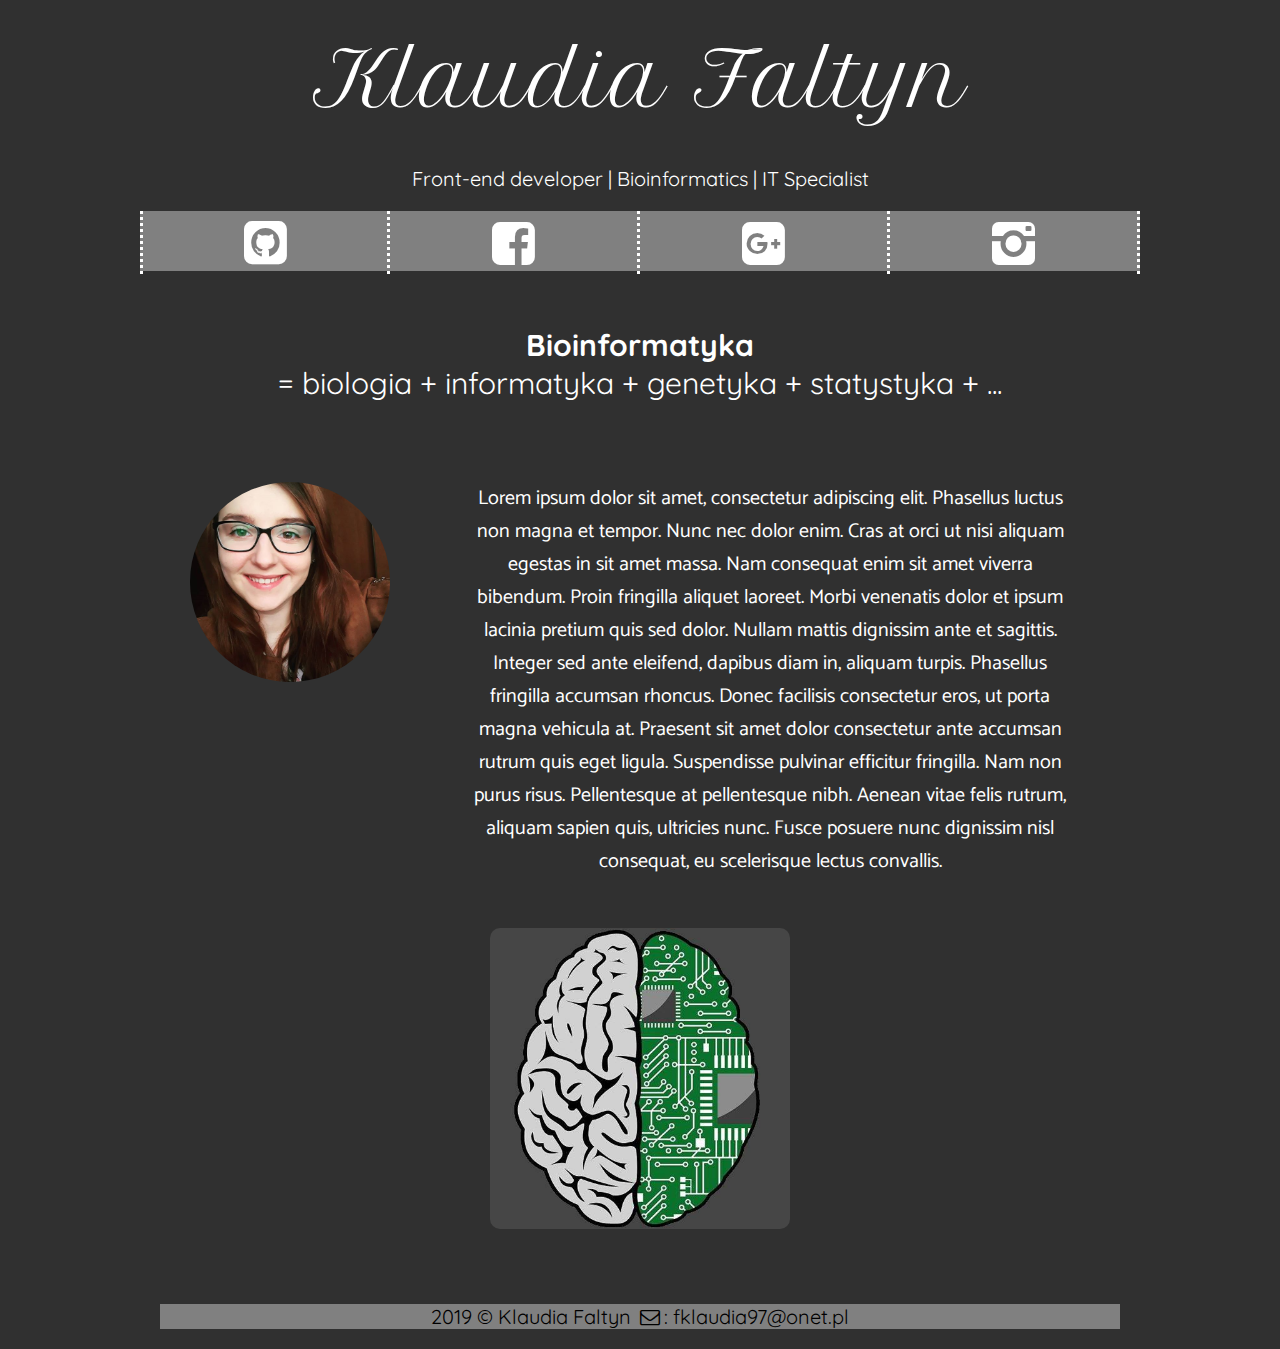
<file: index.html>
<!DOCTYPE html>
<html lang="pl">
    <head>
        <meta charset = "utf-8">
        <title>Klaudia Faltyn - buisness card</title>

        <link rel="Stylesheet" type="text/css" href="mojcss.css">
        <link rel="Stylesheet" type="text/css" href="fontello/css/fontello.css" />
        <link href="https://fonts.googleapis.com/css?family=Catamaran|Petit+Formal+Script|Quicksand" rel="stylesheet">


    </head>
    <body>
        <div id = "container">
            <div id="logo">Klaudia Faltyn</div>
            <p>Front-end developer | Bioinformatics | IT Specialist</p>
            <div class="socialmedia"> 
                <div class="github"><i class="icon-github-squared"></i></div>
                <div class="fb"><i class="icon-facebook-squared"></i></div>
                <div class="gplus"><i class="icon-gplus-squared"></i></div>
                <div class="insta"><i class="icon-instagram"></i></div>
            </div>
            <br>
            <div style="clear:both;"></div>
            <p class="bioinf"><b>Bioinformatyka</b> <br>= biologia + informatyka + genetyka + statystyka + ...</p>
            <img id="foto" src="foto.png" alt="fotka">


            <p class = "opis"> 
                Lorem ipsum dolor sit amet, consectetur adipiscing elit. Phasellus luctus non magna et tempor. Nunc nec dolor enim. Cras
                at orci ut nisi aliquam egestas in sit amet massa. Nam consequat enim sit amet viverra bibendum. Proin fringilla aliquet
                laoreet. Morbi venenatis dolor et ipsum lacinia pretium quis sed dolor. Nullam mattis dignissim ante et sagittis.
                Integer sed ante eleifend, dapibus diam in, aliquam turpis. Phasellus fringilla accumsan rhoncus. Donec facilisis
                consectetur eros, ut porta magna vehicula at. Praesent sit amet dolor consectetur ante accumsan rutrum quis eget ligula.
                Suspendisse pulvinar efficitur fringilla. Nam non purus risus. Pellentesque at pellentesque nibh. Aenean vitae felis
                rutrum, aliquam sapien quis, ultricies nunc. Fusce posuere nunc dignissim nisl consequat, eu scelerisque lectus
                convallis.
                

            </p>

        
            <br>
            <div style="clear:both;"></div>

            <div class="mozg">
                <a href="#"><img id="mozg" src="mozg2.jpg" alt="bioinformatyka"></a>
            </div>
            <br>
            <br>
            
            <div class="stopka">
                2019 &copy; Klaudia Faltyn <i class="icon-mail"></i>: fklaudia97@onet.pl
            </div>
</div>
    </body>
</html>

<!--
    czcionki
font-family: 'Quicksand', sans-serif;
font-family: 'Catamaran', sans-serif;
font-family: 'Petit Formal Script', cursive;
-->
</file>
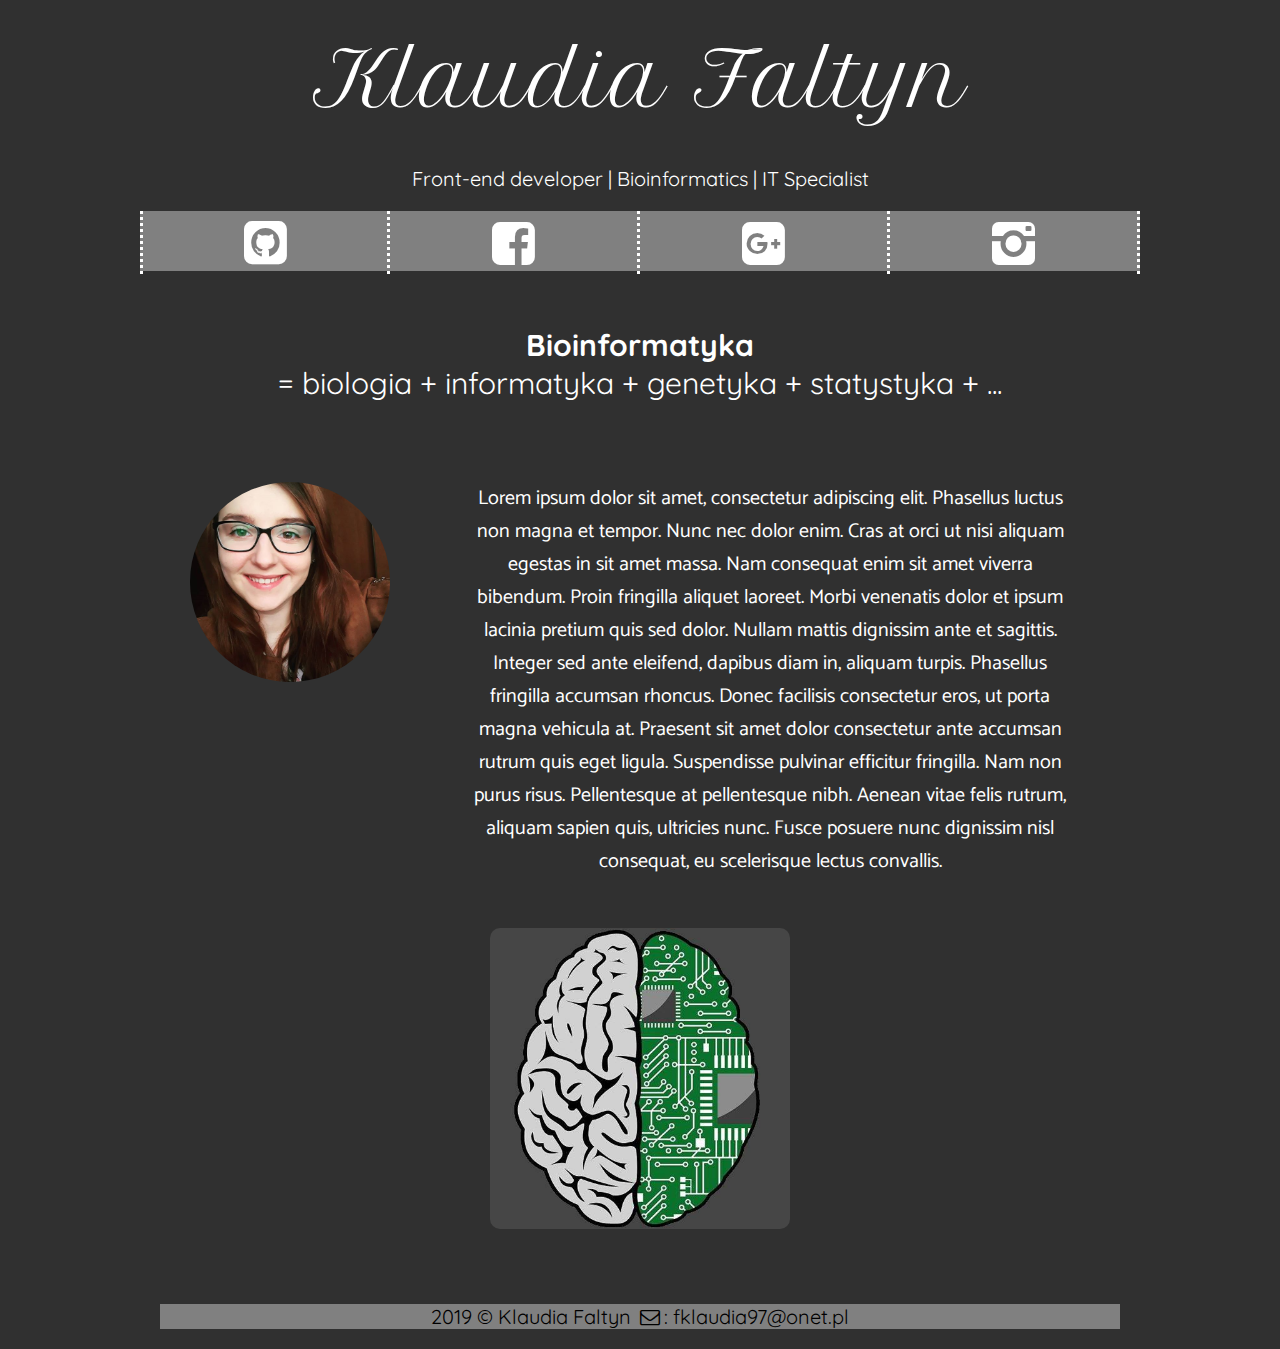
<file: mojastrona.html>
<!DOCTYPE html>
<html lang="pl">
    <head>
        <meta charset = "utf-8">
        <title>Klaudia Faltyn - buisness card</title>

        <link rel="Stylesheet" type="text/css" href="mojcss.css">
        <link rel="Stylesheet" type="text/css" href="fontello/css/fontello.css" />
        <link href="https://fonts.googleapis.com/css?family=Catamaran|Petit+Formal+Script|Quicksand" rel="stylesheet">


    </head>
    <body>
        <div id = "container">
            <div id="logo">Klaudia Faltyn</div>
            <p>Front-end developer | Bioinformatics | IT Specialist</p>
            <div class="socialmedia"> 
                <div class="github"><i class="icon-github-squared"></i></div>
                <div class="fb"><i class="icon-facebook-squared"></i></div>
                <div class="gplus"><i class="icon-gplus-squared"></i></div>
                <div class="insta"><i class="icon-instagram"></i></div>
            </div>
            <br>
            <div style="clear:both;"></div>
            <p class="bioinf"><b>Bioinformatyka</b> <br>= biologia + informatyka + genetyka + statystyka + ...</p>
            <img id="foto" src="foto.png" alt="fotka">


            <p class = "opis"> 
                Lorem ipsum dolor sit amet, consectetur adipiscing elit. Phasellus luctus non magna et tempor. Nunc nec dolor enim. Cras
                at orci ut nisi aliquam egestas in sit amet massa. Nam consequat enim sit amet viverra bibendum. Proin fringilla aliquet
                laoreet. Morbi venenatis dolor et ipsum lacinia pretium quis sed dolor. Nullam mattis dignissim ante et sagittis.
                Integer sed ante eleifend, dapibus diam in, aliquam turpis. Phasellus fringilla accumsan rhoncus. Donec facilisis
                consectetur eros, ut porta magna vehicula at. Praesent sit amet dolor consectetur ante accumsan rutrum quis eget ligula.
                Suspendisse pulvinar efficitur fringilla. Nam non purus risus. Pellentesque at pellentesque nibh. Aenean vitae felis
                rutrum, aliquam sapien quis, ultricies nunc. Fusce posuere nunc dignissim nisl consequat, eu scelerisque lectus
                convallis.
                

            </p>

        
            <br>
            <div style="clear:both;"></div>

            <div class="mozg">
                <a href="#"><img id="mozg" src="mozg2.jpg" alt="bioinformatyka"></a>
            </div>
            <br>
            <br>
            
            <div class="stopka">
                2019 &copy; Klaudia Faltyn <i class="icon-mail"></i>: fklaudia97@onet.pl
            </div>
</div>
    </body>
</html>

<!--
    czcionki
font-family: 'Quicksand', sans-serif;
font-family: 'Catamaran', sans-serif;
font-family: 'Petit Formal Script', cursive;
-->
</file>
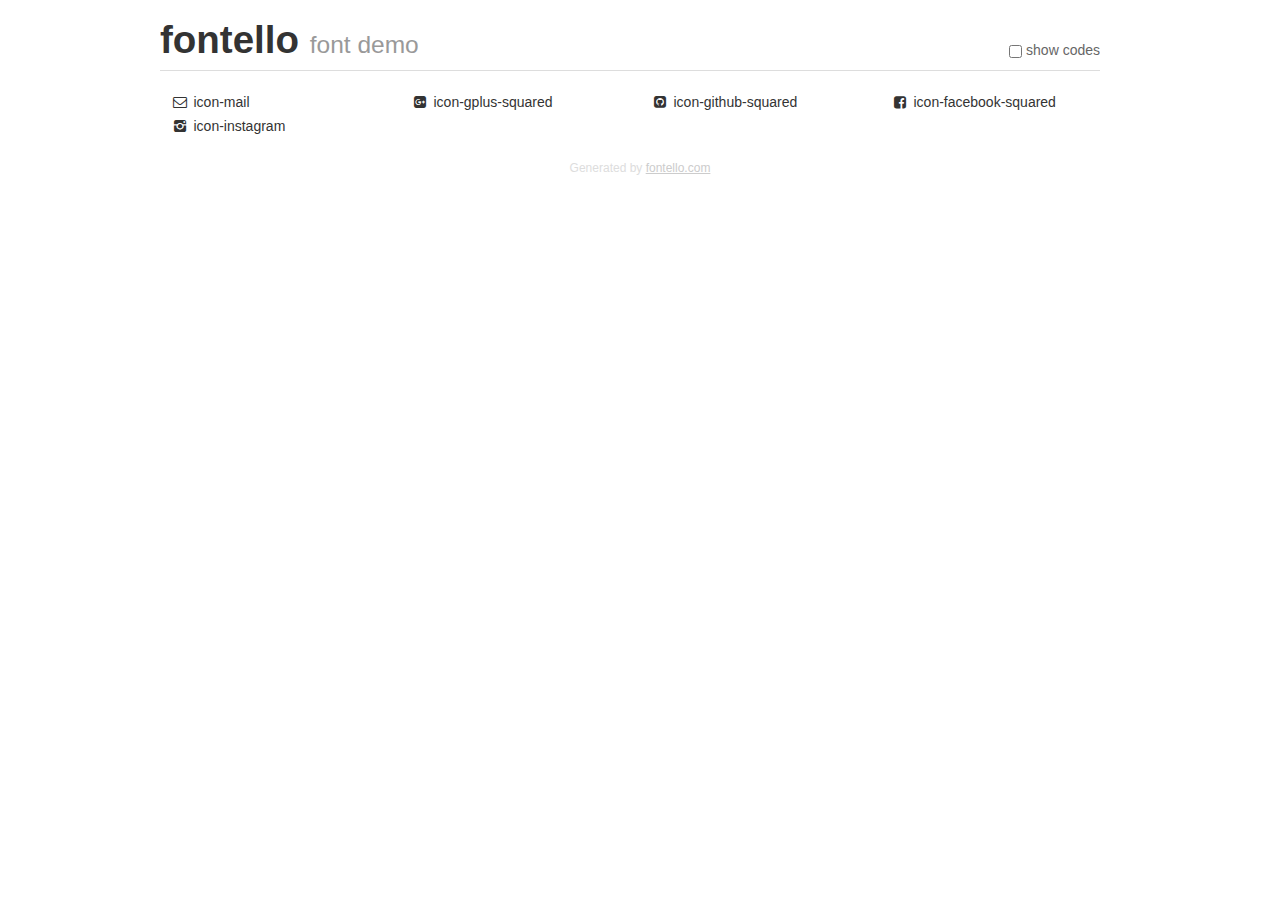
<file: fontello/demo.html>
<!DOCTYPE html>
<html>
  <head><!--[if lt IE 9]><script language="javascript" type="text/javascript" src="//html5shim.googlecode.com/svn/trunk/html5.js"></script><![endif]-->
    <meta charset="UTF-8"><style>/*
 * Bootstrap v2.2.1
 *
 * Copyright 2012 Twitter, Inc
 * Licensed under the Apache License v2.0
 * http://www.apache.org/licenses/LICENSE-2.0
 *
 * Designed and built with all the love in the world @twitter by @mdo and @fat.
 */
.clearfix {
  *zoom: 1;
}
.clearfix:before,
.clearfix:after {
  display: table;
  content: "";
  line-height: 0;
}
.clearfix:after {
  clear: both;
}
html {
  font-size: 100%;
  -webkit-text-size-adjust: 100%;
  -ms-text-size-adjust: 100%;
}
a:focus {
  outline: thin dotted #333;
  outline: 5px auto -webkit-focus-ring-color;
  outline-offset: -2px;
}
a:hover,
a:active {
  outline: 0;
}
button,
input,
select,
textarea {
  margin: 0;
  font-size: 100%;
  vertical-align: middle;
}
button,
input {
  *overflow: visible;
  line-height: normal;
}
button::-moz-focus-inner,
input::-moz-focus-inner {
  padding: 0;
  border: 0;
}
body {
  margin: 0;
  font-family: "Helvetica Neue", Helvetica, Arial, sans-serif;
  font-size: 14px;
  line-height: 20px;
  color: #333;
  background-color: #fff;
}
a {
  color: #08c;
  text-decoration: none;
}
a:hover {
  color: #005580;
  text-decoration: underline;
}
.row {
  margin-left: -20px;
  *zoom: 1;
}
.row:before,
.row:after {
  display: table;
  content: "";
  line-height: 0;
}
.row:after {
  clear: both;
}
[class*="span"] {
  float: left;
  min-height: 1px;
  margin-left: 20px;
}
.container,
.navbar-static-top .container,
.navbar-fixed-top .container,
.navbar-fixed-bottom .container {
  width: 940px;
}
.span12 {
  width: 940px;
}
.span11 {
  width: 860px;
}
.span10 {
  width: 780px;
}
.span9 {
  width: 700px;
}
.span8 {
  width: 620px;
}
.span7 {
  width: 540px;
}
.span6 {
  width: 460px;
}
.span5 {
  width: 380px;
}
.span4 {
  width: 300px;
}
.span3 {
  width: 220px;
}
.span2 {
  width: 140px;
}
.span1 {
  width: 60px;
}
[class*="span"].pull-right,
.row-fluid [class*="span"].pull-right {
  float: right;
}
.container {
  margin-right: auto;
  margin-left: auto;
  *zoom: 1;
}
.container:before,
.container:after {
  display: table;
  content: "";
  line-height: 0;
}
.container:after {
  clear: both;
}
p {
  margin: 0 0 10px;
}
.lead {
  margin-bottom: 20px;
  font-size: 21px;
  font-weight: 200;
  line-height: 30px;
}
small {
  font-size: 85%;
}
h1 {
  margin: 10px 0;
  font-family: inherit;
  font-weight: bold;
  line-height: 20px;
  color: inherit;
  text-rendering: optimizelegibility;
}
h1 small {
  font-weight: normal;
  line-height: 1;
  color: #999;
}
h1 {
  line-height: 40px;
}
h1 {
  font-size: 38.5px;
}
h1 small {
  font-size: 24.5px;
}
body {
  margin-top: 90px;
}
.header {
  position: fixed;
  top: 0;
  left: 50%;
  margin-left: -480px;
  background-color: #fff;
  border-bottom: 1px solid #ddd;
  padding-top: 10px;
  z-index: 10;
}
.footer {
  color: #ddd;
  font-size: 12px;
  text-align: center;
  margin-top: 20px;
}
.footer a {
  color: #ccc;
  text-decoration: underline;
}
.the-icons {
  font-size: 14px;
  line-height: 24px;
}
.switch {
  position: absolute;
  right: 0;
  bottom: 10px;
  color: #666;
}
.switch input {
  margin-right: 0.3em;
}
.codesOn .i-name {
  display: none;
}
.codesOn .i-code {
  display: inline;
}
.i-code {
  display: none;
}
@font-face {
      font-family: 'fontello';
      src: url('./font/fontello.eot?23617640');
      src: url('./font/fontello.eot?23617640#iefix') format('embedded-opentype'),
           url('./font/fontello.woff?23617640') format('woff'),
           url('./font/fontello.ttf?23617640') format('truetype'),
           url('./font/fontello.svg?23617640#fontello') format('svg');
      font-weight: normal;
      font-style: normal;
    }
     
     
    .demo-icon
    {
      font-family: "fontello";
      font-style: normal;
      font-weight: normal;
      speak: none;
     
      display: inline-block;
      text-decoration: inherit;
      width: 1em;
      margin-right: .2em;
      text-align: center;
      /* opacity: .8; */
     
      /* For safety - reset parent styles, that can break glyph codes*/
      font-variant: normal;
      text-transform: none;
     
      /* fix buttons height, for twitter bootstrap */
      line-height: 1em;
     
      /* Animation center compensation - margins should be symmetric */
      /* remove if not needed */
      margin-left: .2em;
     
      /* You can be more comfortable with increased icons size */
      /* font-size: 120%; */
     
      /* Font smoothing. That was taken from TWBS */
      -webkit-font-smoothing: antialiased;
      -moz-osx-font-smoothing: grayscale;
     
      /* Uncomment for 3D effect */
      /* text-shadow: 1px 1px 1px rgba(127, 127, 127, 0.3); */
    }
     </style>
    <link rel="stylesheet" href="css/animation.css"><!--[if IE 7]><link rel="stylesheet" href="css/" + font.fontname + "-ie7.css"><![endif]-->
    <script>
      function toggleCodes(on) {
        var obj = document.getElementById('icons');
      
        if (on) {
          obj.className += ' codesOn';
        } else {
          obj.className = obj.className.replace(' codesOn', '');
        }
      }
      
    </script>
  </head>
  <body>
    <div class="container header">
      <h1>fontello <small>font demo</small></h1>
      <label class="switch">
        <input type="checkbox" onclick="toggleCodes(this.checked)">show codes
      </label>
    </div>
    <div class="container" id="icons">
      <div class="row">
        <div class="the-icons span3" title="Code: 0xe800"><i class="demo-icon icon-mail">&#xe800;</i> <span class="i-name">icon-mail</span><span class="i-code">0xe800</span></div>
        <div class="the-icons span3" title="Code: 0xf0d4"><i class="demo-icon icon-gplus-squared">&#xf0d4;</i> <span class="i-name">icon-gplus-squared</span><span class="i-code">0xf0d4</span></div>
        <div class="the-icons span3" title="Code: 0xf300"><i class="demo-icon icon-github-squared">&#xf300;</i> <span class="i-name">icon-github-squared</span><span class="i-code">0xf300</span></div>
        <div class="the-icons span3" title="Code: 0xf308"><i class="demo-icon icon-facebook-squared">&#xf308;</i> <span class="i-name">icon-facebook-squared</span><span class="i-code">0xf308</span></div>
      </div>
      <div class="row">
        <div class="the-icons span3" title="Code: 0xf32d"><i class="demo-icon icon-instagram">&#xf32d;</i> <span class="i-name">icon-instagram</span><span class="i-code">0xf32d</span></div>
      </div>
    </div>
    <div class="container footer">Generated by <a href="http://fontello.com">fontello.com</a></div>
  </body>
</html>
</file>
<file: mojcss.css>
body {
    background-color: #303030;
    color: #ffffff;
    font-family: 'Quicksand', sans-serif;

    font-size: 20px;
}

#logo {
    font-size: 75px;
    font-family: 'Petit Formal Script', cursive;
    padding-bottom: 20px;
    padding-top: 25px;
}

#container {
    width: 1000px;
    margin-left: auto;
    margin-right: auto;
    text-align:center;
}

.socialmedia {
    text-align:center;
    height: 60px;
    background-color: #808080;

}

.github {
    width:25%;
    float:left;
    font-size:50px;
    border-left: dotted;
    border-right: dotted;
    border-color: white;
    padding-left:50px;
    padding-right: 50px;
    box-sizing:border-box;
    
}
.github:hover {
    color: black;
}
.fb {
    width:25%;
    float: left;
    font-size: 50px;
    border-right: dotted;
    border-color: white;
    padding-left:50px;
    padding-right: 50px;
        box-sizing:border-box;

    
}
.fb:hover {
    color: #3b5998;
}
.gplus {
    width:25%;
    float: left;
    font-size: 50px;
    border-right: dotted;
    border-color: white;
    padding-left:50px;
    padding-right: 50px;
        box-sizing:border-box;

    
}
.gplus:hover {
    color: #d34836;
}
.insta {
    width:25%;
    font-size: 50px;
    border-right: dotted;
    border-color: white;
    padding-left:50px;
    padding-right: 50px;
    float:left;
        box-sizing:border-box;
    

}
.insta:hover {
    color:#8a3ab9;
}

.button {
    display: inline-block;
    color: white;
    text-decoration: none;
    padding: 10px;
    border: white 1px solid;
    margin-top:40px;
    border-radius: 10px;
    text-align: center;

}



#mozg {
    width: 300px;
    -webkit-transition: all 0.5s ease;
    -moz-transition: all 0.5s ease;
    -o-transition: all 0.5s ease;
    -ms-transition: all 0.5s ease;
    transition: all 0.5s ease;
    border-radius:10px;
    position:relative;
}

#mozg:hover {
    border-radius: 50%;
    -webkit-transform: rotate(360deg);
    -moz-transform: rotate(360deg);
    -o-transform: rotate(360deg);
    -ms-transform: rotate(360deg);
    transform: rotate(360deg);
}

#foto {
    border-radius: 50%;
    width: 200px;
    float: left;
    padding:50px;
}

.opis {
    float: left;
    width: 600px;
    text-align: center;
    padding: 30px;
    font-family: 'Catamaran', sans-serif;
}

.bioinf {
    font-size: 30px;
}

.stopka {
    margin:20px;
    background-color: #808080;
    color:black;
}
</file>
<file: fontello/css/fontello.css>
@font-face {
  font-family: 'fontello';
  src: url('../font/fontello.eot?16714172');
  src: url('../font/fontello.eot?16714172#iefix') format('embedded-opentype'),
       url('../font/fontello.woff2?16714172') format('woff2'),
       url('../font/fontello.woff?16714172') format('woff'),
       url('../font/fontello.ttf?16714172') format('truetype'),
       url('../font/fontello.svg?16714172#fontello') format('svg');
  font-weight: normal;
  font-style: normal;
}
/* Chrome hack: SVG is rendered more smooth in Windozze. 100% magic, uncomment if you need it. */
/* Note, that will break hinting! In other OS-es font will be not as sharp as it could be */
/*
@media screen and (-webkit-min-device-pixel-ratio:0) {
  @font-face {
    font-family: 'fontello';
    src: url('../font/fontello.svg?16714172#fontello') format('svg');
  }
}
*/
 
 [class^="icon-"]:before, [class*=" icon-"]:before {
  font-family: "fontello";
  font-style: normal;
  font-weight: normal;
  speak: none;
 
  display: inline-block;
  text-decoration: inherit;
  width: 1em;
  margin-right: .2em;
  text-align: center;
  /* opacity: .8; */
 
  /* For safety - reset parent styles, that can break glyph codes*/
  font-variant: normal;
  text-transform: none;
 
  /* fix buttons height, for twitter bootstrap */
  line-height: 1em;
 
  /* Animation center compensation - margins should be symmetric */
  /* remove if not needed */
  margin-left: .2em;
 
  /* you can be more comfortable with increased icons size */
  /* font-size: 120%; */
 
  /* Font smoothing. That was taken from TWBS */
  -webkit-font-smoothing: antialiased;
  -moz-osx-font-smoothing: grayscale;
 
  /* Uncomment for 3D effect */
  /* text-shadow: 1px 1px 1px rgba(127, 127, 127, 0.3); */
}
 
.icon-mail:before { content: '\e800'; } /* '' */
.icon-gplus-squared:before { content: '\f0d4'; } /* '' */
.icon-github-squared:before { content: '\f300'; } /* '' */
.icon-facebook-squared:before { content: '\f308'; } /* '' */
.icon-instagram:before { content: '\f32d'; } /* '' */
</file>
<file: fontello/css/animation.css>
/*
   Animation example, for spinners
*/
.animate-spin {
  -moz-animation: spin 2s infinite linear;
  -o-animation: spin 2s infinite linear;
  -webkit-animation: spin 2s infinite linear;
  animation: spin 2s infinite linear;
  display: inline-block;
}
@-moz-keyframes spin {
  0% {
    -moz-transform: rotate(0deg);
    -o-transform: rotate(0deg);
    -webkit-transform: rotate(0deg);
    transform: rotate(0deg);
  }

  100% {
    -moz-transform: rotate(359deg);
    -o-transform: rotate(359deg);
    -webkit-transform: rotate(359deg);
    transform: rotate(359deg);
  }
}
@-webkit-keyframes spin {
  0% {
    -moz-transform: rotate(0deg);
    -o-transform: rotate(0deg);
    -webkit-transform: rotate(0deg);
    transform: rotate(0deg);
  }

  100% {
    -moz-transform: rotate(359deg);
    -o-transform: rotate(359deg);
    -webkit-transform: rotate(359deg);
    transform: rotate(359deg);
  }
}
@-o-keyframes spin {
  0% {
    -moz-transform: rotate(0deg);
    -o-transform: rotate(0deg);
    -webkit-transform: rotate(0deg);
    transform: rotate(0deg);
  }

  100% {
    -moz-transform: rotate(359deg);
    -o-transform: rotate(359deg);
    -webkit-transform: rotate(359deg);
    transform: rotate(359deg);
  }
}
@-ms-keyframes spin {
  0% {
    -moz-transform: rotate(0deg);
    -o-transform: rotate(0deg);
    -webkit-transform: rotate(0deg);
    transform: rotate(0deg);
  }

  100% {
    -moz-transform: rotate(359deg);
    -o-transform: rotate(359deg);
    -webkit-transform: rotate(359deg);
    transform: rotate(359deg);
  }
}
@keyframes spin {
  0% {
    -moz-transform: rotate(0deg);
    -o-transform: rotate(0deg);
    -webkit-transform: rotate(0deg);
    transform: rotate(0deg);
  }

  100% {
    -moz-transform: rotate(359deg);
    -o-transform: rotate(359deg);
    -webkit-transform: rotate(359deg);
    transform: rotate(359deg);
  }
}
</file>
